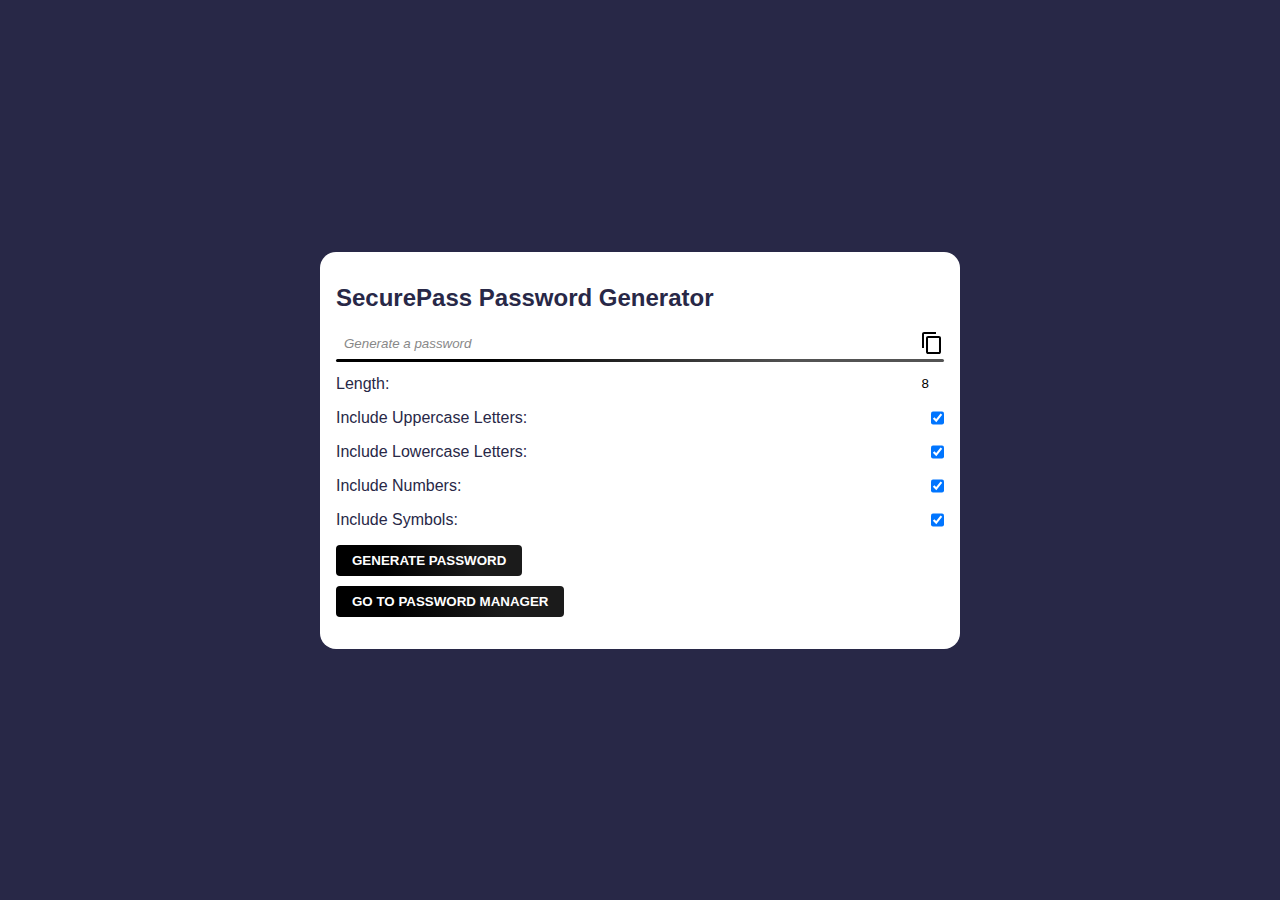
<file: index.html>
<!DOCTYPE html>
<html lang="en">
<head>
	<meta charset="UTF-8">
	<meta http-equiv="X-UA-Compatible" content="IE=edge">
	<meta name="viewport" content="width=device-width, initial-scale=1.0">
	<title>SecurePass</title>
	<link href="https://fonts.googleapis.com/icon?family=Material+Icons" rel="stylesheet" />
	<link rel="stylesheet" href="main.css" />
</head>
<body>
	
	<main>

		<div class="generator">

			<h1>SecurePass Password Generator</h1>

			<label class="password-wrap">
				<input 
					type="text" 
					id="password" 
					readonly 
					placeholder="Generate a password" 
				/>
				<button class="material-icons" id="copy">content_copy</button>
			</label>

			<label>
				<span>Length:</span>
				<input type="number" id="length" value="8" />
			</label>

			<label>
				<span>Include Uppercase Letters:</span>
				<input type="checkbox" id="uppercase" checked />
			</label>

			<label>
				<span>Include Lowercase Letters:</span>
				<input type="checkbox" id="lowercase" checked />
			</label>

			<label>
				<span>Include Numbers:</span>
				<input type="checkbox" id="numbers" checked />
			</label>

			<label>
				<span>Include Symbols:</span>
				<input type="checkbox" id="symbols" checked />
			</label>

			<button type="submit" id="generate">Generate Password</button>
            <br><button type="button" onclick="location.href='manager.html'" id="ManagerButton"class="btn btn-ternary">
                Go to password Manager
            </button>

		</div>

	</main>

	<script src="main.js"></script>
</body>
</html>
</file>
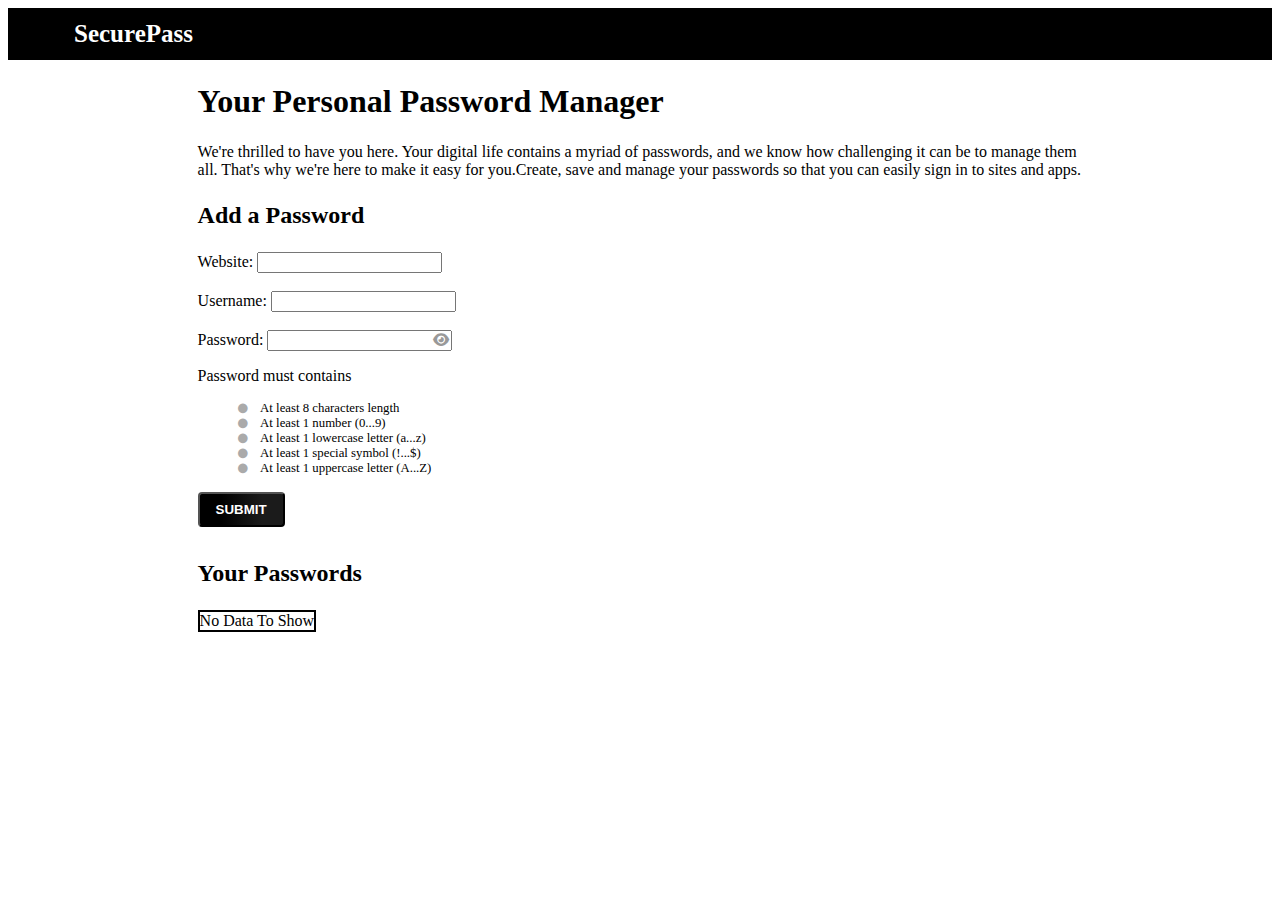
<file: manager.html>
<!DOCTYPE html>
<html lang="en">

<head>
    <meta charset="UTF-8">
    <meta name="viewport" content="width=device-width, initial-scale=1.0">
    <title>SecurePass- Your Personal Password Generator and Manager</title>
    <link rel="stylesheet" href="style.css">
    <link rel="stylesheet" href="https://cdnjs.cloudflare.com/ajax/libs/font-awesome/6.3.0/css/all.min.css">
</head>

<body>
    <nav>
        <div class="logo">SecurePass</div>
        
    </nav>
    <div class="container">
        <h1> Your Personal Password Manager</h1>
        <p>We're thrilled to have you here. Your digital life contains a myriad of passwords, and we know how
            challenging it can be to manage them all. That's why we're here to make it easy for you.Create,
             save and manage your passwords so that you can easily sign in to sites and apps.</p>
         
       
        <h2>Add a Password</h2>
        <form action="/submit" method="post">

            <!-- Text input for website -->
            <label for="website">Website:</label>
            <input type="text" id="website" name="website" required>
            <br><br>

            <!-- Text input for username -->
            <label for="username">Username:</label>
            <input type="text" id="username" name="username" required>
            <br><br>

            <div class="wrapper">
                <div class="pass-field">
                  <!-- Password input -->
            <label for="password">Password:</label>
            <input type="password" id="password" name="password" required>
            <i class="fa-solid fa-eye"></i>
                </div>
                <div class="content">
                  <p>Password must contains</p>
                  <ul class="requirement-list">
                    <li>
                      <i class="fa-solid fa-circle"></i>
                      <span>At least 8 characters length</span>
                    </li>
                    <li>
                      <i class="fa-solid fa-circle"></i>
                      <span>At least 1 number (0...9)</span>
                    </li>
                    <li>
                      <i class="fa-solid fa-circle"></i>
                      <span>At least 1 lowercase letter (a...z)</span>
                    </li>
                    <li>
                      <i class="fa-solid fa-circle"></i>
                      <span>At least 1 special symbol (!...$)</span>
                    </li>
                    <li>
                      <i class="fa-solid fa-circle"></i>
                      <span>At least 1 uppercase letter (A...Z)</span>
                    </li>
                  </ul>
                </div>
              </div>
        
            <!-- Submit button -->
            <button class="btn" type="submit">Submit</button>      
            <h2>Your Passwords <span id="alert">(Copied!)</span></h2> 

            <table>
                <tr>
                    <th>Website</th>
                    <th>Username</th>
                    <th>Password</th>
                    <th>Delete</th>
                </tr> 
     
            </table>
        </form>
        
    </div>
     

    <script src="script.js"></script>
</body>

</html>
</file>
<file: main.css>
* {
	margin: 0;
	padding: 0;
	box-sizing: border-box;
	font-family: sans-serif;
}

body {
	background-color: #282847;
	color: #282847;
}

main {
	display: flex;
	align-items: center;
	justify-content: center;
	min-height: 100vh;
	padding: 2rem;
}

.generator {
	width: 100%;
	max-width: 640px;
	padding: 2rem 1rem;
	background-color: #fff;
	border-radius: 1rem;
}

h1 {
	font-size: 1.5rem;
	margin-bottom: 1rem;
}

input:not([type="checkbox"]),
button {
	appearance: none;
	outline: none;
	border: none;
	background: none;
}

input[type="checkbox"] {
	cursor: pointer;
}

.password-wrap {
	position: relative;
	display: flex;
	width: 100%;
	margin-bottom: 1rem;
}

.password-wrap:after {
	content: '';
	display: block;
	position: absolute;
	top: 100%;
	height: 3px;
	left: 0;
	right: 0;
	border-radius: 3px;
	background: linear-gradient(to right, #000000 25%, #535353 75%);
}

.password-wrap input {
	flex: 1 1 0%;
	padding: 0.5rem;
	color: #282847;
}

.password-wrap input::placeholder {
	color: #888;
	font-style: italic;
}

.password-wrap button {
	cursor: pointer;
	background: linear-gradient(to bottom, #000000 0%, #000000 75%);
	-webkit-background-clip: text;
	-webkit-text-fill-color: transparent;
}

label {
	display: flex;
	user-select: none;
	margin-bottom: 1rem;
}

label span {
	display: block;
	flex: 1 1 0%;
	white-space: nowrap;
}

label input[type="number"] {
	text-align: right;
 position: relative;
}

button[type="submit"] {
	cursor: pointer;
	padding: 0.5rem 1rem;
	color: #FFF;
	font-weight: bold;
	text-transform: uppercase;
	border-radius: 0.25rem;
	background: linear-gradient(to right, #000000 25%, #1b1b1b 50%);
	background-size: 200%;
	background-position: 25%;
	transition: 0.3s ease-out;
}

button[type="submit"]:hover {
	background-position: 75%;
}

button[type="button"]
{
	cursor: pointer;
	padding: 0.5rem 1rem;
	color: #FFF;
	font-weight: bold;
	text-transform: uppercase;
	border-radius: 0.25rem;
	background: linear-gradient(to right, #000000 25%, #1b1b1b 50%);
	background-size: 200%;
	background-position: 25%;
	transition: 0.3s ease-out;
	margin-top: 10px;

}
</file>
<file: style.css>
@import url('https://fonts.googleapis.com/css2?family=Noto+Sans:ital,wght@0,700;1,300&family=Poppins:wght@300;400;600&display=swap');

*
/* For mobile phones: */
@media only screen and (max-width: 480px) 
{
 .container {
    width: 90%;
    margin: 0 auto;
 }
}

/* For tablets: */
@media only screen and (min-width: 481px) and (max-width: 768px) {
 .container {
    width: 80%;
    margin: 0 auto;
 }
}

/* For desktops: */
@media only screen and (min-width: 769px) {
 .container {
    width: 70%;
    margin: 0 auto;
 }
}

{
    margin: 0;
    padding: 0;
    font-family: 'Noto Sans', sans-serif;
    font-family: 'Poppins', sans-serif;
}

nav {
    background-color: black;
    color: white;
    padding: 12px 3px;
    display: flex;
    justify-content: space-between;
   
}

.logo{
    margin: 0 23px;
    font-weight: 800;
    font-size: 25px;
    cursor: pointer;
    padding-left: 40px;
}

table, td, tr,th{
    border: 2px solid black;
    border-collapse: collapse;
    padding: 5px 13px;
}

.container {
    max-width: 80vw;
    margin: 23px auto;
}

h1, h2, h3 {
    margin: 23px 0;
}

.btn{
    cursor: pointer;
	padding: 0.5rem 1rem;
	color: #FFF;
	font-weight: bold;
	text-transform: uppercase;
	border-radius: 0.25rem;
	background: linear-gradient(to right, #000000 25%, #1b1b1b 50%);
	background-size: 200%;
	background-position: 25%;
	transition: 0.3s ease-out;
	margin-bottom: 10px;
}

.btnsm{ 
    padding: 8px 17px;
    background: black;
    color: white;
    font-weight: 900;
    border: 2px solid gray;
    border-radius: 8px; 
    cursor: pointer;
}

img{
    cursor: pointer;
    position: relative;
    bottom: 7px;
    width: 15px;
    height: 13px;
}

#alert{
    display: none;
}

.requirement-list li {
    list-style: none;
    font-size: 0.8rem;
}
.requirement-list li i {
    width: 20px;
    color: #aaa;
    font-size: 0.6rem;
}
.requirement-list li.valid i {
    font-size: 1rem;
    color: #4285F4;
  }

.pass-field i {
    
    font-size: 0.9rem;
    color: #999;
    cursor: pointer;
    position: relative;
    left: -23px;
  }
</file>
